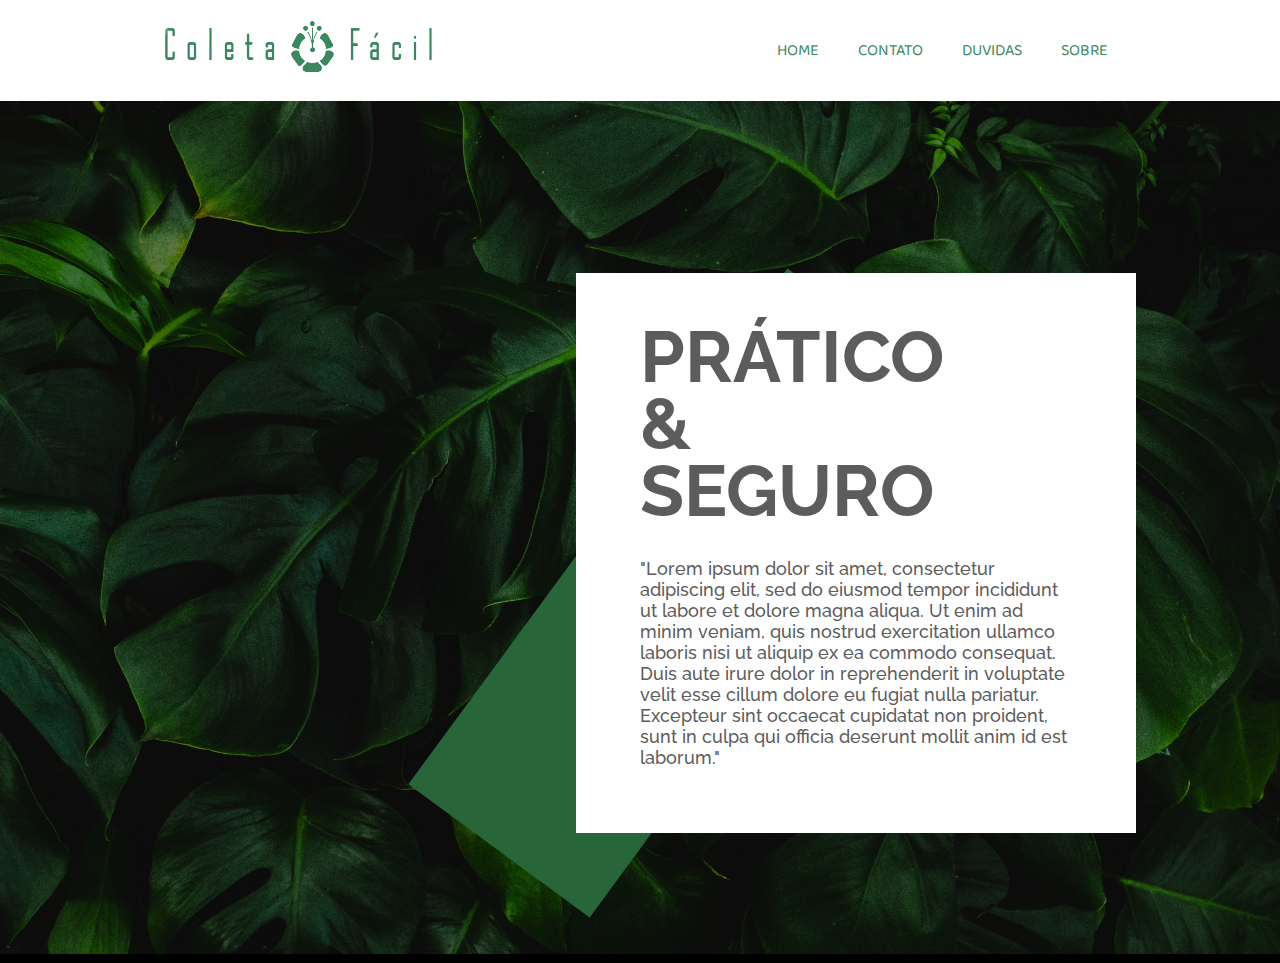
<file: ColetaFacil/index.html>
<!DOCTYPE html>
<html lang="pt-br">
<head>
    <meta charset="UTF-8">
    <meta http-equiv="X-UA-Compatible" content="IE=chrome">
    <meta name="viewport" content="width=device-width, initial-scale=1.0">
    <link rel="stylesheet" href="https://cdnjs.cloudflare.com/ajax/libs/font-awesome/6.0.0/css/all.min.css" integrity="sha512-9usAa10IRO0HhonpyAIVpjrylPvoDwiPUiKdWk5t3PyolY1cOd4DSE0Ga+ri4AuTroPR5aQvXU9xC6qOPnzFeg==" crossorigin="anonymous" referrerpolicy="no-referrer" />
    <link rel="stylesheet" href="css/style.css">
    <title>Home</title>
</head>
<body>
   <header>
            <nav>
                <span class="logo"><img src="img/logo.png" alt="logotipo"></span>
                <i class="fa-solid fa-bars menu-hamburguer" onclick="abrirMenu()"></i>
                <div class="list-row">
                    <ul>
                        <li><a href="#">Home</a></li>
                        <li><a href="#">Contato</a></li>
                        <li><a href="#">Duvidas</a></li>
                        <li><a href="#">Sobre</a></li>
                    </ul>
                </div>
            </nav>
    </header>

    <section class="banner">
        <div class="img-wrapper">
            <img src="img/background.jpg" alt="">
        </div>
        <div class="main-banner">
            <div class="box-detail">
                <div id="first"></div>
            </div>
            <div class="box-content">
                <h1>Prático</h1><br><h1>&</h1><br><h1>Seguro</h1>
                <br><p>"Lorem ipsum dolor sit amet, consectetur adipiscing elit, sed do eiusmod tempor incididunt ut labore et dolore magna aliqua. Ut enim ad minim veniam, quis nostrud exercitation ullamco laboris nisi ut aliquip ex ea commodo consequat. Duis aute irure dolor in reprehenderit in voluptate velit esse cillum dolore eu fugiat nulla pariatur. Excepteur sint occaecat cupidatat non proident, sunt in culpa qui officia deserunt mollit anim id est laborum."</p>
            </div>
        </div>
    </section>
    <script src="./script.js"></script>
</body>
</html>
</file>
<file: ColetaFacil/css/style.css>
@import url('https://fonts.googleapis.com/css2?family=Baloo+Da+2:wght@400;500;600;700;800&display=swap');
@import url('https://fonts.googleapis.com/css2?family=Roboto:ital,wght@0,100;0,300;0,400;0,500;0,700;1,500&display=swap');
@import url('https://fonts.googleapis.com/css2?family=Raleway:ital,wght@0,100;0,200;0,300;0,400;0,500;0,600;0,700;0,800;0,900;1,100;1,200;1,300;1,400;1,500;1,600;1,700;1,800;1,900&display=swap');

*{
    margin: 0;
    padding: 0;
    box-sizing: border-box;
    font-family: 'Baloo Da 2', serif;
}

nav{
    display: flex;
    align-items: center;
    justify-content: space-between;
    padding: 1rem 2rem;
}

.logo{
    margin: 0 8rem;
}

.menu-hamburguer{
    display: none;
}

ul{
    display: flex;
    justify-content: space-between;
    gap: 1rem;
    margin: 0 8rem;
}

li{
    list-style: none;
    padding: 0 .1rem;
}

li a{
    color: rgb(57, 136, 96);
    text-decoration: none;
    text-transform: uppercase;
    padding: 5px 10px;
    font-size: 16px;
}

li a:hover{
    background-color: rgb(57, 136, 96);
    color: #FFF;
    border-radius: 5px;
}

.banner{
    width: 100%;
    height: 100%;
    overflow: hidden;
    position: relative;
}
.img-wrapper{
    width: 100%;
    height: 100%;
    background-color: #000000;
    overflow: hidden;
}

.img-wrapper img{
    width: 100%;
    height: 100%;
    object-fit: cover;
    opacity: 0.5;
}

.main-banner{
    position: absolute;
    top: 20%;
    left: 45%;
}
.main-banner .box-content{
    position: relative;
    width: 35rem;
    height: 35rem;
    background-color: #fff;
    padding: 4rem;
}

.main-banner .box-content h1{
    font-size: 72px;
    text-transform: uppercase;
    font-weight: 700;
    color: #5C5C5C;
    line-height: 40px;
    font-family: 'Raleway', sans-serif;
}

.main-banner .box-content p{
    padding-top: 20px;
    font-size: 18px;
    font-weight: 500;
    color: #5C5C5C;
    font-family: 'Raleway', sans-serif;
}

.box-detail{
    position: absolute;
}
.box-detail #first{
    width: 225px;
    height: 640px;
    left: 947px;
    top: 140px;
    background: #286539;
    transform: rotate(36.32deg);
}

@media(max-width: 800px){
    ul{
        display: none;
        margin: 0;
    }

    .logo{
        margin: 0;
    }
    .list-column{
        display: block;
        flex-direction: column;
        justify-content: space-around;
        gap: 1rem;
        position: absolute;
        right: 0;
        top: 0;
        padding: 1rem 1rem;
        height: 100vh;
        width: 15rem;
        background-color: rgb(57, 136, 96);
    }

    .list-column ul{
        margin-top: 3rem;
        margin-left: 3rem;
        display: block;
    }

    .list-column li{
        padding: 1.2rem;
    }

    .list-column li a{
        color: #FFF;
    }

    .menu-hamburguer{
        display: block;
        position: fixed;
        z-index: 100;
        right: 2rem;
        top: 2rem;
    }
}
</file>
